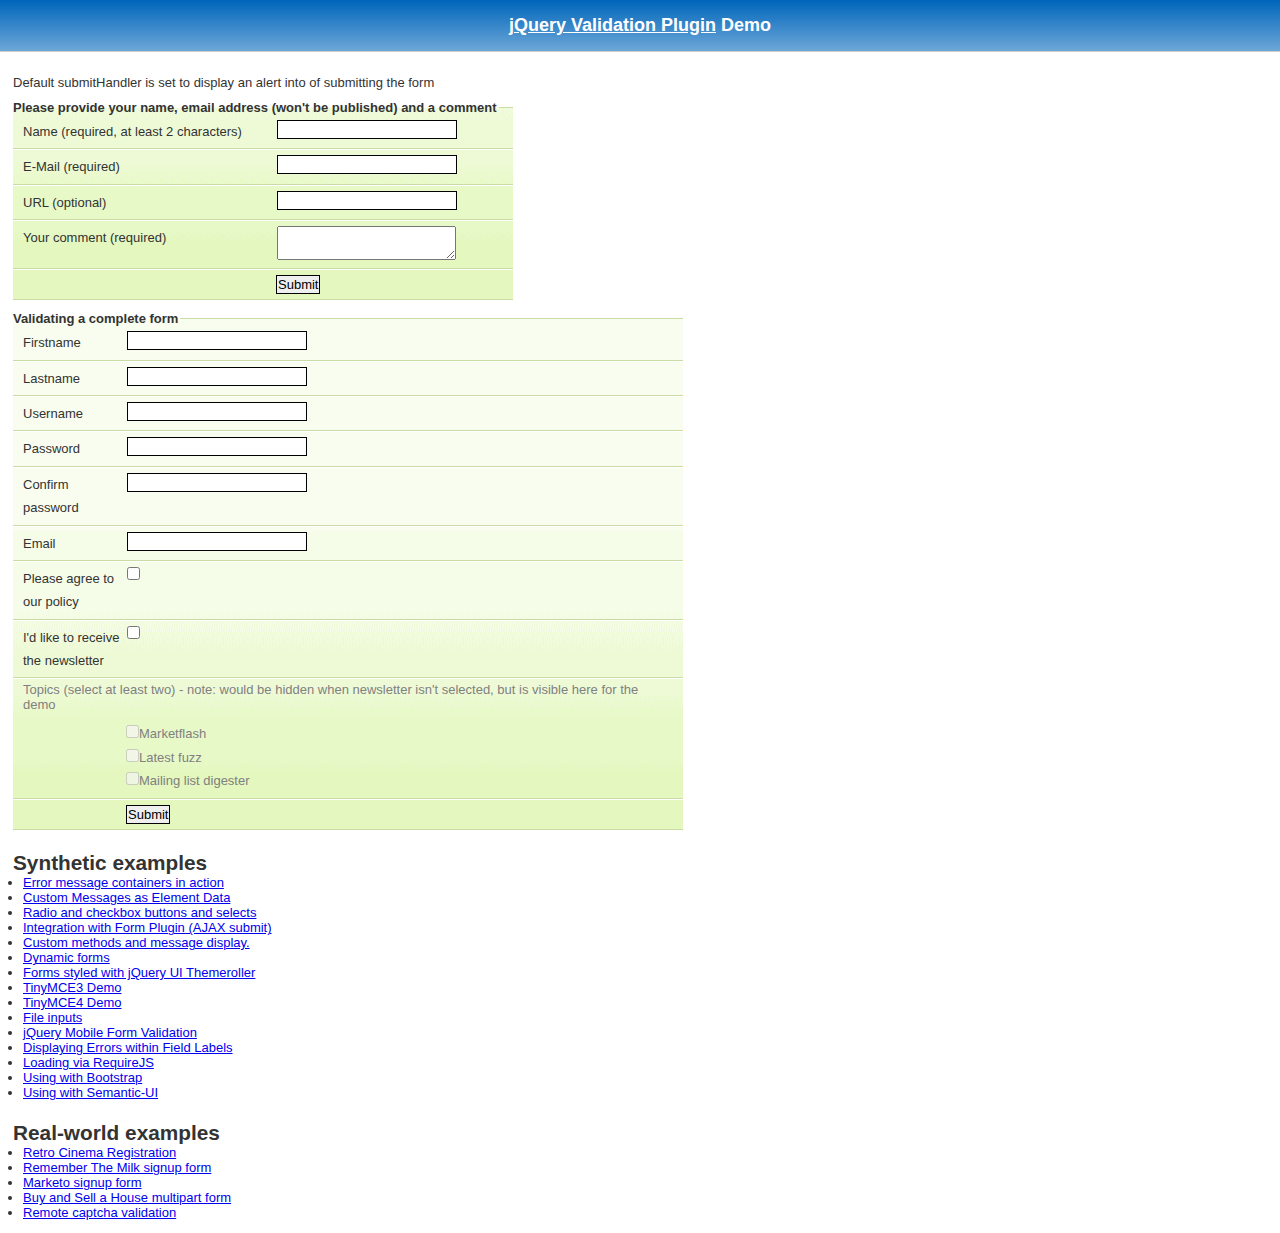
<file: jquery-validation-1.19.0/demo/index.html>
<!DOCTYPE html>
<html lang="en">
<head>
	<meta charset="utf-8">
	<title>jQuery validation plug-in - main demo</title>
	<link rel="stylesheet" href="css/screen.css">
	<script src="../lib/jquery.js"></script>
	<script src="../dist/jquery.validate.js"></script>
	<script>
	$.validator.setDefaults({
		submitHandler: function() {
			alert("submitted!");
		}
	});

	$().ready(function() {
		// validate the comment form when it is submitted
		$("#commentForm").validate();

		// validate signup form on keyup and submit
		$("#signupForm").validate({
			rules: {
				firstname: "required",
				lastname: "required",
				username: {
					required: true,
					minlength: 2
				},
				password: {
					required: true,
					minlength: 5
				},
				confirm_password: {
					required: true,
					minlength: 5,
					equalTo: "#password"
				},
				email: {
					required: true,
					email: true
				},
				topic: {
					required: "#newsletter:checked",
					minlength: 2
				},
				agree: "required"
			},
			messages: {
				firstname: "Please enter your firstname",
				lastname: "Please enter your lastname",
				username: {
					required: "Please enter a username",
					minlength: "Your username must consist of at least 2 characters"
				},
				password: {
					required: "Please provide a password",
					minlength: "Your password must be at least 5 characters long"
				},
				confirm_password: {
					required: "Please provide a password",
					minlength: "Your password must be at least 5 characters long",
					equalTo: "Please enter the same password as above"
				},
				email: "Please enter a valid email address",
				agree: "Please accept our policy",
				topic: "Please select at least 2 topics"
			}
		});

		// propose username by combining first- and lastname
		$("#username").focus(function() {
			var firstname = $("#firstname").val();
			var lastname = $("#lastname").val();
			if (firstname && lastname && !this.value) {
				this.value = firstname + "." + lastname;
			}
		});

		//code to hide topic selection, disable for demo
		var newsletter = $("#newsletter");
		// newsletter topics are optional, hide at first
		var inital = newsletter.is(":checked");
		var topics = $("#newsletter_topics")[inital ? "removeClass" : "addClass"]("gray");
		var topicInputs = topics.find("input").attr("disabled", !inital);
		// show when newsletter is checked
		newsletter.click(function() {
			topics[this.checked ? "removeClass" : "addClass"]("gray");
			topicInputs.attr("disabled", !this.checked);
		});
	});
	</script>
	<style>
	#commentForm {
		width: 500px;
	}
	#commentForm label {
		width: 250px;
	}
	#commentForm label.error, #commentForm input.submit {
		margin-left: 253px;
	}
	#signupForm {
		width: 670px;
	}
	#signupForm label.error {
		margin-left: 10px;
		width: auto;
		display: inline;
	}
	#newsletter_topics label.error {
		display: none;
		margin-left: 103px;
	}
	</style>
</head>
<body>
<h1 id="banner"><a href="https://jqueryvalidation.org/">jQuery Validation Plugin</a> Demo</h1>
<div id="main">
	<p>Default submitHandler is set to display an alert into of submitting the form</p>
	<form class="cmxform" id="commentForm" method="get" action="">
		<fieldset>
			<legend>Please provide your name, email address (won't be published) and a comment</legend>
			<p>
				<label for="cname">Name (required, at least 2 characters)</label>
				<input id="cname" name="name" minlength="2" type="text" required>
			</p>
			<p>
				<label for="cemail">E-Mail (required)</label>
				<input id="cemail" type="email" name="email" required>
			</p>
			<p>
				<label for="curl">URL (optional)</label>
				<input id="curl" type="url" name="url">
			</p>
			<p>
				<label for="ccomment">Your comment (required)</label>
				<textarea id="ccomment" name="comment" required></textarea>
			</p>
			<p>
				<input class="submit" type="submit" value="Submit">
			</p>
		</fieldset>
	</form>
	<form class="cmxform" id="signupForm" method="get" action="">
		<fieldset>
			<legend>Validating a complete form</legend>
			<p>
				<label for="firstname">Firstname</label>
				<input id="firstname" name="firstname" type="text">
			</p>
			<p>
				<label for="lastname">Lastname</label>
				<input id="lastname" name="lastname" type="text">
			</p>
			<p>
				<label for="username">Username</label>
				<input id="username" name="username" type="text">
			</p>
			<p>
				<label for="password">Password</label>
				<input id="password" name="password" type="password">
			</p>
			<p>
				<label for="confirm_password">Confirm password</label>
				<input id="confirm_password" name="confirm_password" type="password">
			</p>
			<p>
				<label for="email">Email</label>
				<input id="email" name="email" type="email">
			</p>
			<p>
				<label for="agree">Please agree to our policy</label>
				<input type="checkbox" class="checkbox" id="agree" name="agree">
			</p>
			<p>
				<label for="newsletter">I'd like to receive the newsletter</label>
				<input type="checkbox" class="checkbox" id="newsletter" name="newsletter">
			</p>
			<fieldset id="newsletter_topics">
				<legend>Topics (select at least two) - note: would be hidden when newsletter isn't selected, but is visible here for the demo</legend>
				<label for="topic_marketflash">
					<input type="checkbox" id="topic_marketflash" value="marketflash" name="topic">Marketflash
				</label>
				<label for="topic_fuzz">
					<input type="checkbox" id="topic_fuzz" value="fuzz" name="topic">Latest fuzz
				</label>
				<label for="topic_digester">
					<input type="checkbox" id="topic_digester" value="digester" name="topic">Mailing list digester
				</label>
				<label for="topic" class="error">Please select at least two topics you'd like to receive.</label>
			</fieldset>
			<p>
				<input class="submit" type="submit" value="Submit">
			</p>
		</fieldset>
	</form>
	<h3>Synthetic examples</h3>
	<ul>
		<li><a href="errorcontainer-demo.html">Error message containers in action</a>
		</li>
		<li><a href="custom-messages-data-demo.html">Custom Messages as Element Data</a>
		</li>
		<li><a href="radio-checkbox-select-demo.html">Radio and checkbox buttons and selects</a>
		</li>
		<li><a href="ajaxSubmit-integration-demo.html">Integration with Form Plugin (AJAX submit)</a>
		</li>
		<li><a href="custom-methods-demo.html">Custom methods and message display.</a>
		</li>
		<li><a href="dynamic-totals.html">Dynamic forms</a>
		</li>
		<li><a href="themerollered.html">Forms styled with jQuery UI Themeroller</a>
		</li>
		<li><a href="tinymce/">TinyMCE3 Demo</a>
		</li>
		<li><a href="tinymce4/">TinyMCE4 Demo</a>
		</li>
		<li><a href="file_input.html">File inputs</a>
		</li>
		<li><a href="jquerymobile.html">jQuery Mobile Form Validation</a>
		</li>
		<li><a href="errors-within-labels.html">Displaying Errors within Field Labels</a>
		</li>
		<li><a href="requirejs/index.html">Loading via RequireJS</a>
		</li>
		<li><a href="bootstrap/index.html">Using with Bootstrap</a>
		</li>
		<li><a href="semantic-ui/index.html">Using with Semantic-UI</a>
		</li>
	</ul>
	<h3>Real-world examples</h3>
	<ul>
		<li><a href="cinema/">Retro Cinema Registration</a></li>
		<li><a href="milk/">Remember The Milk signup form</a></li>
		<li><a href="marketo/">Marketo signup form</a></li>
		<li><a href="multipart/">Buy and Sell a House multipart form</a></li>
		<li><a href="captcha/">Remote captcha validation</a></li>
	</ul>
</div>
</body>
</html>
</file>
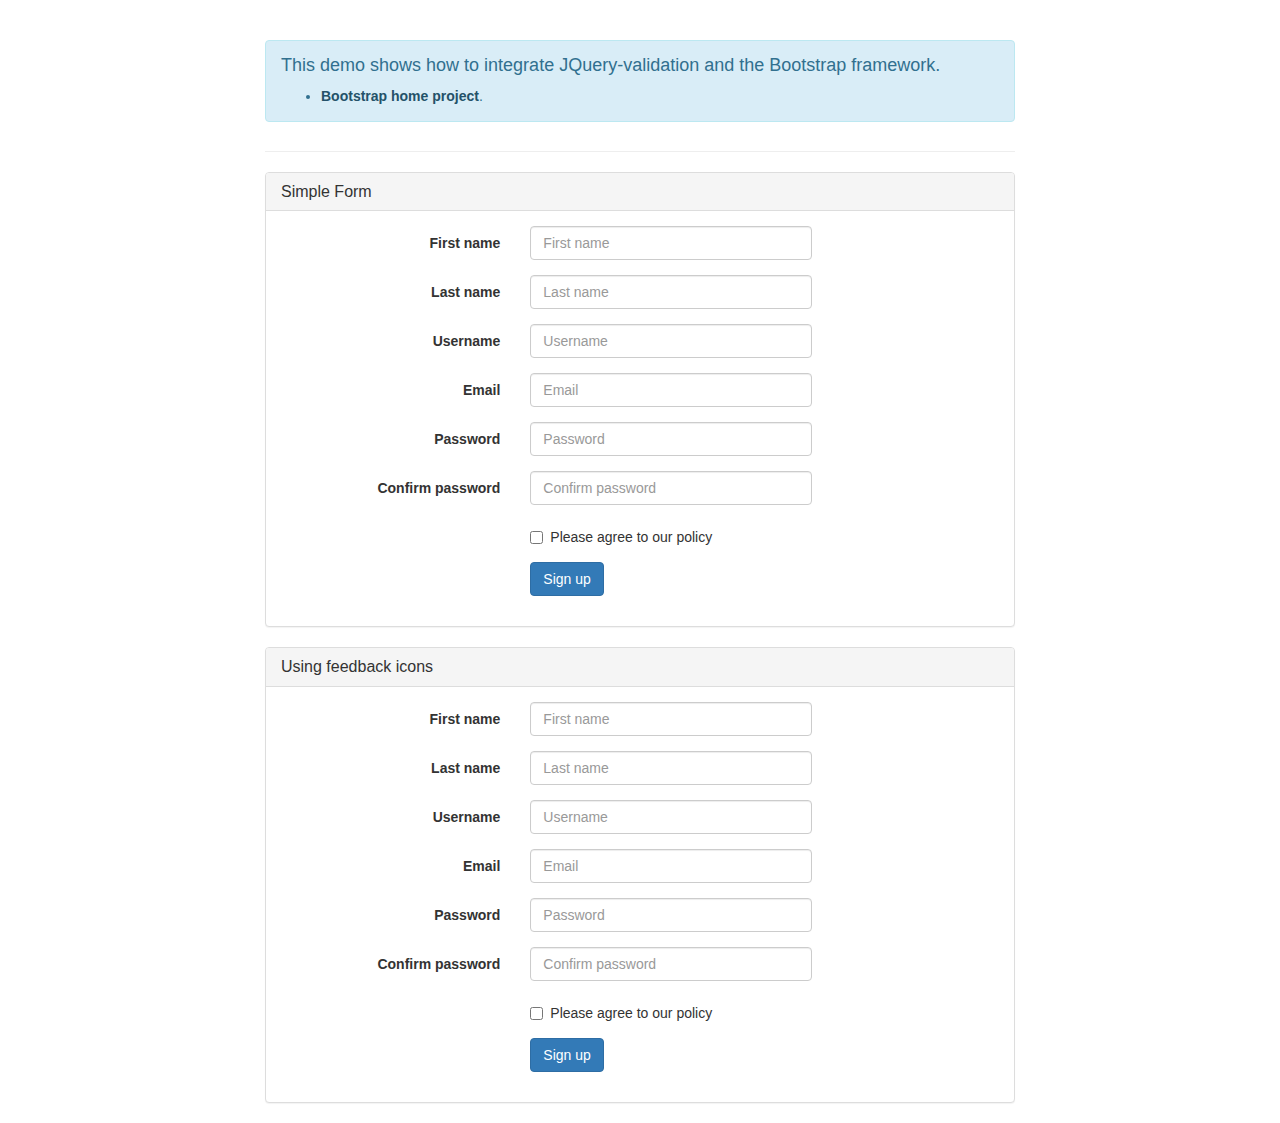
<file: jquery-validation-1.19.0/demo/bootstrap/index.html>
<!DOCTYPE html>
<html>
<head>
	<title>JQuery-validation demo | Bootstrap</title>

	<link rel="stylesheet" href="https://maxcdn.bootstrapcdn.com/bootstrap/3.3.5/css/bootstrap.min.css" />

	<script type="text/javascript" src="../../lib/jquery-1.11.1.js"></script>
	<script type="text/javascript" src="../../dist/jquery.validate.js"></script>
</head>
<body>
	<div class="container">
		<div class="row">
			<div class="col-sm-8 col-sm-offset-2">
				<div class="page-header">
					<div class="alert alert-info" role="alert">
						<h4>This demo shows how to integrate JQuery-validation and the Bootstrap framework.</h4>
						<ul>
							<li><a href="https://getbootstrap.com/" class="alert-link">Bootstrap home project</a>.</li>
						</ul>
					</div>
				</div>

				<div class="panel panel-default">
					<div class="panel-heading">
						<h3 class="panel-title">Simple Form</h3>
					</div>
					<div class="panel-body">
						<form id="signupForm" method="post" class="form-horizontal" action="">
							<div class="form-group">
								<label class="col-sm-4 control-label" for="firstname">First name</label>
								<div class="col-sm-5">
									<input type="text" class="form-control" id="firstname" name="firstname" placeholder="First name" />
								</div>
							</div>

							<div class="form-group">
								<label class="col-sm-4 control-label" for="lastname">Last name</label>
								<div class="col-sm-5">
									<input type="text" class="form-control" id="lastname" name="lastname" placeholder="Last name" />
								</div>
							</div>

							<div class="form-group">
								<label class="col-sm-4 control-label" for="username">Username</label>
								<div class="col-sm-5">
									<input type="text" class="form-control" id="username" name="username" placeholder="Username" />
								</div>
							</div>

							<div class="form-group">
								<label class="col-sm-4 control-label" for="email">Email</label>
								<div class="col-sm-5">
									<input type="text" class="form-control" id="email" name="email" placeholder="Email" />
								</div>
							</div>

							<div class="form-group">
								<label class="col-sm-4 control-label" for="password">Password</label>
								<div class="col-sm-5">
									<input type="password" class="form-control" id="password" name="password" placeholder="Password" />
								</div>
							</div>

							<div class="form-group">
								<label class="col-sm-4 control-label" for="confirm_password">Confirm password</label>
								<div class="col-sm-5">
									<input type="password" class="form-control" id="confirm_password" name="confirm_password" placeholder="Confirm password" />
								</div>
							</div>

							<div class="form-group">
								<div class="col-sm-5 col-sm-offset-4">
									<div class="checkbox">
										<label>
											<input type="checkbox" id="agree" name="agree" value="agree" />Please agree to our policy
										</label>
									</div>
								</div>
							</div>

							<div class="form-group">
								<div class="col-sm-9 col-sm-offset-4">
									<button type="submit" class="btn btn-primary" name="signup" value="Sign up">Sign up</button>
								</div>
							</div>
						</form>
					</div>
				</div>

				<div class="panel panel-default">
					<div class="panel-heading">
						<h3 class="panel-title">Using feedback icons</h3>
					</div>
					<div class="panel-body">
						<form id="signupForm1" method="post" class="form-horizontal" action="">
							<div class="form-group">
								<label class="col-sm-4 control-label" for="firstname1">First name</label>
								<div class="col-sm-5">
									<input type="text" class="form-control" id="firstname1" name="firstname1" placeholder="First name" />
								</div>
							</div>

							<div class="form-group">
								<label class="col-sm-4 control-label" for="lastname1">Last name</label>
								<div class="col-sm-5">
									<input type="text" class="form-control" id="lastname1" name="lastname1" placeholder="Last name" />
								</div>
							</div>

							<div class="form-group">
								<label class="col-sm-4 control-label" for="username1">Username</label>
								<div class="col-sm-5">
									<input type="text" class="form-control" id="username1" name="username1" placeholder="Username" />
								</div>
							</div>

							<div class="form-group">
								<label class="col-sm-4 control-label" for="email1">Email</label>
								<div class="col-sm-5">
									<input type="text" class="form-control" id="email1" name="email1" placeholder="Email" />
								</div>
							</div>

							<div class="form-group">
								<label class="col-sm-4 control-label" for="password1">Password</label>
								<div class="col-sm-5">
									<input type="password" class="form-control" id="password1" name="password1" placeholder="Password" />
								</div>
							</div>

							<div class="form-group">
								<label class="col-sm-4 control-label" for="confirm_password1">Confirm password</label>
								<div class="col-sm-5">
									<input type="password" class="form-control" id="confirm_password1" name="confirm_password1" placeholder="Confirm password" />
								</div>
							</div>

							<div class="form-group">
								<div class="col-sm-5 col-sm-offset-4">
									<div class="checkbox">
										<label>
											<input type="checkbox" id="agree1" name="agree1" value="agree" />Please agree to our policy
										</label>
									</div>
								</div>
							</div>

							<div class="form-group">
								<div class="col-sm-9 col-sm-offset-4">
									<button type="submit" class="btn btn-primary" name="signup1" value="Sign up">Sign up</button>
								</div>
							</div>
						</form>
					</div>
				</div>
			</div>
		</div>
	</div>
	<script type="text/javascript">
		$.validator.setDefaults( {
			submitHandler: function () {
				alert( "submitted!" );
			}
		} );

		$( document ).ready( function () {
			$( "#signupForm" ).validate( {
				rules: {
					firstname: "required",
					lastname: "required",
					username: {
						required: true,
						minlength: 2
					},
					password: {
						required: true,
						minlength: 5
					},
					confirm_password: {
						required: true,
						minlength: 5,
						equalTo: "#password"
					},
					email: {
						required: true,
						email: true
					},
					agree: "required"
				},
				messages: {
					firstname: "Please enter your firstname",
					lastname: "Please enter your lastname",
					username: {
						required: "Please enter a username",
						minlength: "Your username must consist of at least 2 characters"
					},
					password: {
						required: "Please provide a password",
						minlength: "Your password must be at least 5 characters long"
					},
					confirm_password: {
						required: "Please provide a password",
						minlength: "Your password must be at least 5 characters long",
						equalTo: "Please enter the same password as above"
					},
					email: "Please enter a valid email address",
					agree: "Please accept our policy"
				},
				errorElement: "em",
				errorPlacement: function ( error, element ) {
					// Add the `help-block` class to the error element
					error.addClass( "help-block" );

					if ( element.prop( "type" ) === "checkbox" ) {
						error.insertAfter( element.parent( "label" ) );
					} else {
						error.insertAfter( element );
					}
				},
				highlight: function ( element, errorClass, validClass ) {
					$( element ).parents( ".col-sm-5" ).addClass( "has-error" ).removeClass( "has-success" );
				},
				unhighlight: function (element, errorClass, validClass) {
					$( element ).parents( ".col-sm-5" ).addClass( "has-success" ).removeClass( "has-error" );
				}
			} );

			$( "#signupForm1" ).validate( {
				rules: {
					firstname1: "required",
					lastname1: "required",
					username1: {
						required: true,
						minlength: 2
					},
					password1: {
						required: true,
						minlength: 5
					},
					confirm_password1: {
						required: true,
						minlength: 5,
						equalTo: "#password1"
					},
					email1: {
						required: true,
						email: true
					},
					agree1: "required"
				},
				messages: {
					firstname1: "Please enter your firstname",
					lastname1: "Please enter your lastname",
					username1: {
						required: "Please enter a username",
						minlength: "Your username must consist of at least 2 characters"
					},
					password1: {
						required: "Please provide a password",
						minlength: "Your password must be at least 5 characters long"
					},
					confirm_password1: {
						required: "Please provide a password",
						minlength: "Your password must be at least 5 characters long",
						equalTo: "Please enter the same password as above"
					},
					email1: "Please enter a valid email address",
					agree1: "Please accept our policy"
				},
				errorElement: "em",
				errorPlacement: function ( error, element ) {
					// Add the `help-block` class to the error element
					error.addClass( "help-block" );

					// Add `has-feedback` class to the parent div.form-group
					// in order to add icons to inputs
					element.parents( ".col-sm-5" ).addClass( "has-feedback" );

					if ( element.prop( "type" ) === "checkbox" ) {
						error.insertAfter( element.parent( "label" ) );
					} else {
						error.insertAfter( element );
					}

					// Add the span element, if doesn't exists, and apply the icon classes to it.
					if ( !element.next( "span" )[ 0 ] ) {
						$( "<span class='glyphicon glyphicon-remove form-control-feedback'></span>" ).insertAfter( element );
					}
				},
				success: function ( label, element ) {
					// Add the span element, if doesn't exists, and apply the icon classes to it.
					if ( !$( element ).next( "span" )[ 0 ] ) {
						$( "<span class='glyphicon glyphicon-ok form-control-feedback'></span>" ).insertAfter( $( element ) );
					}
				},
				highlight: function ( element, errorClass, validClass ) {
					$( element ).parents( ".col-sm-5" ).addClass( "has-error" ).removeClass( "has-success" );
					$( element ).next( "span" ).addClass( "glyphicon-remove" ).removeClass( "glyphicon-ok" );
				},
				unhighlight: function ( element, errorClass, validClass ) {
					$( element ).parents( ".col-sm-5" ).addClass( "has-success" ).removeClass( "has-error" );
					$( element ).next( "span" ).addClass( "glyphicon-ok" ).removeClass( "glyphicon-remove" );
				}
			} );
		} );
	</script>
</body>
</html>
</file>
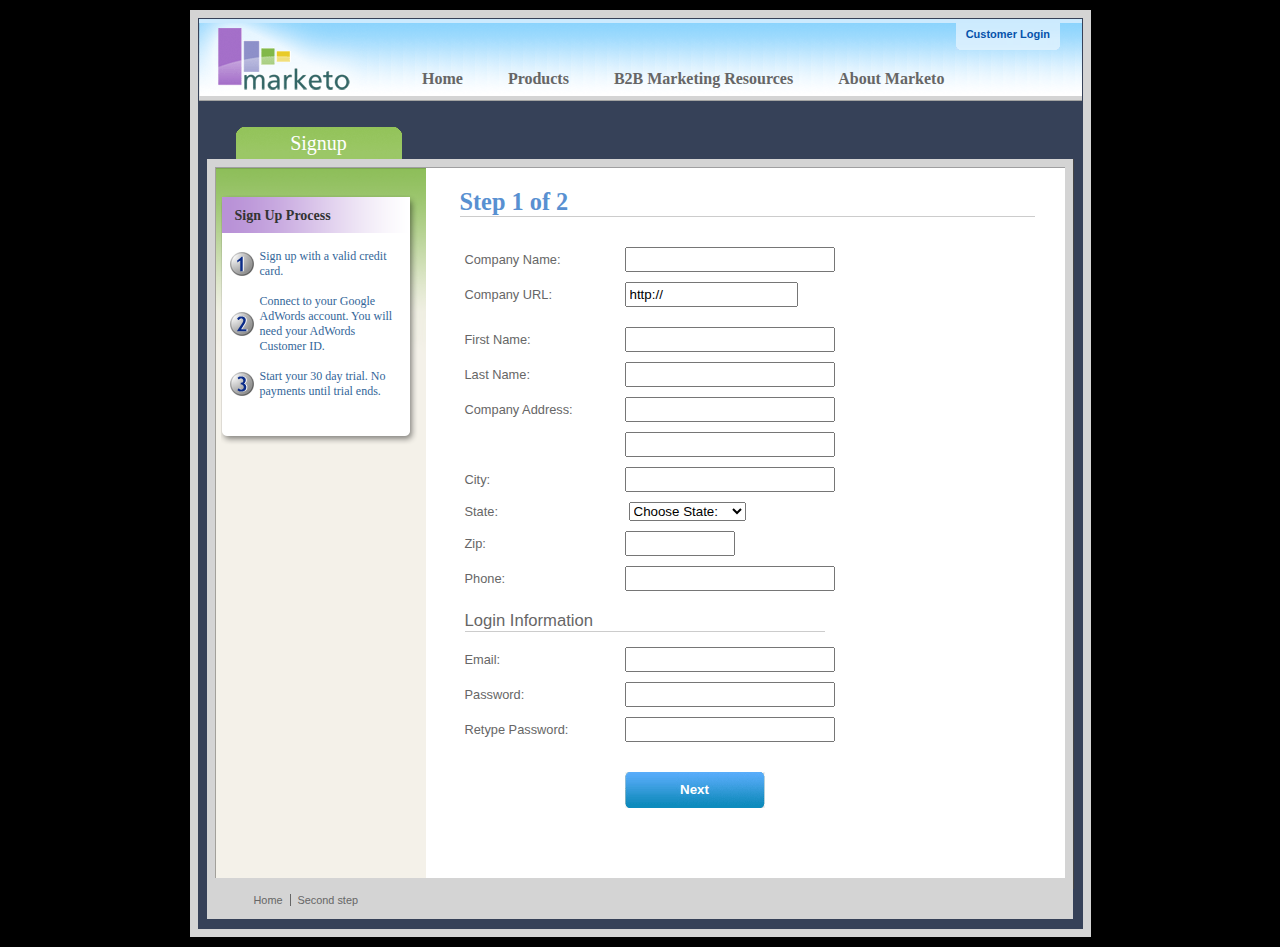
<file: jquery-validation-1.19.0/demo/marketo/index.html>
<!DOCTYPE html>
<html lang="en">
<head>
	<meta charset="utf-8">
	<title>Subscription Signup | Marketo</title>
	<script src="../../lib/jquery.js"></script>
	<script src="../../lib/jquery.mockjax.js"></script>
	<script src="../../dist/jquery.validate.js"></script>
	<script src="jquery.maskedinput.js"></script>
	<script src="mktSignup.js"></script>
	<link rel="stylesheet" href="stylesheet.css">
</head>
<body>
<!-- start page wrapper -->
<div id="letterbox">
	<!-- start header container -->
	<div id="header-background">
		<div class="nav-global-container">
			<div class="login">
				<a href="#">
					<span></span>Customer Login</a>
			</div>
			<div class="logo">
				<a href="#">
					<img src="images/logo_marketo.gif" width="168" height="73" alt="Marketo">
				</a>
			</div>
			<div class="nav-global">
				<ul>
					<li>
						<a href="#" class="nav-g01">
							<span></span>Home</a>
					</li>
					<li>
						<a href="#" class="nav-g02">
							<span></span>Products</a>
					</li>
					<li>
						<a href="#" class="nav-g04">
							<span></span>B2B Marketing Resources</a>
					</li>
					<li>
						<a href="#" class="nav-g05">
							<span></span>About Marketo</a>
					</li>
				</ul>
			</div>
		</div>
	</div>
	<!-- end header container -->
	<div class="line-grey-tier"></div>
	<!-- start page container 2 div-->
	<div id="page-container" class="resize">
		<div id="page-content-inner" class="resize">
			<!-- start col-main -->
			<div id="col-main" class="resize" style="">
				<!-- start main content -->
				<div class="main-content resize">
					<div class="action-container" style="display:none;"></div>
					<h1>Step 1 of 2</h1>
					<p>
					</p>
					<br clear="all">
					<div>
						<form id="profileForm" type="actionForm" action="step2.htm" method="get">
							<div class="error" style="display:none;">
								<img src="images/warning.gif" alt="Warning!" width="24" height="24" style="float:left; margin: -5px 10px 0px 0px;">
								<span></span>.
								<br clear="all">
							</div>
							<table cellpadding="0" cellspacing="0" border="0">
								<tr>
									<td class="label">
										<label for="co_name">Company Name:</label>
									</td>
									<td class="field">
										<input id="co_name" class="required" maxlength="40" name="co_name" size="20" type="text" tabindex="1" value="">
									</td>
								</tr>
								<tr>
									<td class="label">
										<label for="co_url">Company URL:</label>
									</td>
									<td class="field">
										<input id="co_url" class="required defaultInvalid url" maxlength="40" name="co_url" style="width:163px" type="text" tabindex="2" value="http://">
									</td>
								</tr>
								<tr>
									<td>
									<td>
								</tr>
								<tr>
									<td class="label">
										<label for="first_name">First Name:</label>
									</td>
									<td class="field">
										<input id="first_name" class="required" maxlength="40" name="first_name" size="20" type="text" tabindex="3" value="">
									</td>
								</tr>
								<tr>
									<td class="label">
										<label for="last_name">Last Name:</label>
									</td>
									<td class="field">
										<input id="last_name" class="required" maxlength="40" name="last_name" size="20" type="text" tabindex="4" value="">
									</td>
								</tr>
								<tr>
									<td class="label">
										<label for="address1">Company Address:</label>
									</td>
									<td class="field">
										<input maxlength="40" class="required" name="address1" size="20" type="text" tabindex="5" value="">
									</td>
								</tr>
								<tr>
									<td class="label"></td>
									<td class="field">
										<input maxlength="40" name="address2" size="20" type="text" tabindex="6" value="">
									</td>
								</tr>
								<tr>
									<td class="label">
										<label for="city">City:</label>
									</td>
									<td class="field">
										<input maxlength="40" class="required" name="city" size="20" type="text" tabindex="7" value="">
									</td>
								</tr>
								<tr>
									<td class="label">
										<label for="state">State:</label>
									</td>
									<td class="field">
										<select id="state" class="required" name="state" style="margin-left: 4px;" tabindex="8">
											<option value="">Choose State:</option>
											<option value="AL">Alabama</option>
											<option value="AK">Alaska</option>
											<option value="AZ">Arizona</option>
											<option value="AR">Arkansas</option>
											<option value="CA">California</option>
											<option value="CO">Colorado</option>
											<option value="CT">Connecticut</option>
											<option value="DE">Delaware</option>
											<option value="FL">Florida</option>
											<option value="GA">Georgia</option>
											<option value="HI">Hawaii</option>
											<option value="ID">Idaho</option>
											<option value="IL">Illinois</option>
											<option value="IN">Indiana</option>
											<option value="IA">Iowa</option>
											<option value="KS">Kansas</option>
											<option value="KY">Kentucky</option>
											<option value="LA">Louisiana</option>
											<option value="ME">Maine</option>
											<option value="MD">Maryland</option>
											<option value="MA">Massachusetts</option>
											<option value="MI">Michigan</option>
											<option value="MN">Minnesota</option>
											<option value="MS">Mississippi</option>
											<option value="MO">Missouri</option>
											<option value="MT">Montana</option>
											<option value="NE">Nebraska</option>
											<option value="NV">Nevada</option>
											<option value="NH">New Hampshire</option>
											<option value="NJ">New Jersey</option>
											<option value="NM">New Mexico</option>
											<option value="NY">New York</option>
											<option value="NC">North Carolina</option>
											<option value="ND">North Dakota</option>
											<option value="OH">Ohio</option>
											<option value="OK">Oklahoma</option>
											<option value="OR">Oregon</option>
											<option value="PA">Pennsylvania</option>
											<option value="RI">Rhode Island</option>
											<option value="SC">South Carolina</option>
											<option value="SD">South Dakota</option>
											<option value="TN">Tennessee</option>
											<option value="TX">Texas</option>
											<option value="UT">Utah</option>
											<option value="VT">Vermont</option>
											<option value="VA">Virginia</option>
											<option value="WA">Washington</option>
											<option value="WV">West Virginia</option>
											<option value="WI">Wisconsin</option>
											<option value="WY">Wyoming</option>
										</select>
									</td>
								</tr>
								<tr>
									<td class="label">
										<label for="zip">Zip:</label>
									</td>
									<td class="field">
										<input maxlength="10" name="zip" style="width: 100px" type="text" class="required zipcode" tabindex="9" value="">
									</td>
								</tr>
								<tr>
									<td class="label">
										<label for="phone">Phone:</label>
									</td>
									<td class="field">
										<input id="phone" maxlength="14" name="phone" type="text" class="required phone" tabindex="10" value="">
									</td>
								</tr>
								<tr>
									<td colspan="2">
										<h2 style="border-bottom: 1px solid #CCCCCC;">Login Information</h2>
									</td>
								</tr>
								<tr>
									<td class="label">
										<label for="email">Email:</label>
									</td>
									<td class="field">
										<input id="email" class="required email" remote="emails.action" maxlength="40" name="email" size="20" type="text" tabindex="11" value="">
									</td>
								</tr>
								<tr>
									<td class="label">
										<label for="password1">Password:</label>
									</td>
									<td class="field">
										<input id="password1" class="required password" maxlength="40" name="password1" size="20" type="password" tabindex="12" value="">
									</td>
								</tr>
								<tr>
									<td class="label">
										<label for="password2">Retype Password:</label>
									</td>
									<td class="field">
										<input id="password2" class="required" equalTo="#password1" maxlength="40" name="password2" size="20" type="password" tabindex="13" value="">
										<div class="formError"></div>
									</td>
								</tr>
								<tr>
									<td></td>
									<td>
										<div class="buttonSubmit">
											<span></span>
											<input class="formButton" type="submit" value="Next" style="width: 140px" tabindex="14">
										</div>
									</td>
								</tr>
							</table>
							<br>
							<br>
						</form>
						<br clear="all">
					</div>
				</div>
				<!-- end main content -->
				<br>
			</div>
			<!-- end col-main -->
			<!-- start left col -->
			<div id="col-left" class="nav-left-back empty resize" style="position: absolute; min-height: 450px;">
				<div class="col-left-header-tab" style="position: absolute;">Signup</div>
				<div class="nav-left"></div>
				<div class="left-nav-callout png" style="top: 15px; margin-bottom: 100px;">
					<img src="images/left-nav-callout-long.png" class="png" alt="">
					<h6>Sign Up Process</h6>
					<a style="background-image: url(images/step1-24.gif); font-weight: normal; text-decoration: none; cursor: default;">Sign up with a valid credit card.</a>
					<a style="background-image: url(images/step2-24.gif); font-weight: normal; text-decoration: none; cursor: default;">Connect to your Google AdWords account.  You will need your AdWords Customer ID.</a>
					<a style="background-image: url(images/step3-24.gif); font-weight: normal; text-decoration: none; cursor: default;">Start your 30 day trial.  No payments until trial ends.</a>
				</div>
				<div class="footerAddress">
					<b>Marketo Inc.</b>
					<br>1710 S. Amphlett Blvd.
					<br>San Mateo, CA 94402 USA
					<br>
				</div>
				<br clear="all">
			</div>
			<!-- end left col -->
		</div>
	</div>
	<!-- end page container 2 divs-->
	<div id="footer-container" align="center">
		<div class="footer">
			<ul>
				<li><a href="..">Home</a>
				</li>
				<li class="line-off"><a href="step2.htm">Second step</a>
				</li>
			</ul>
		</div>
	</div>
	<!-- end page wrapper -->
</div>
</body>
</html>
</file>
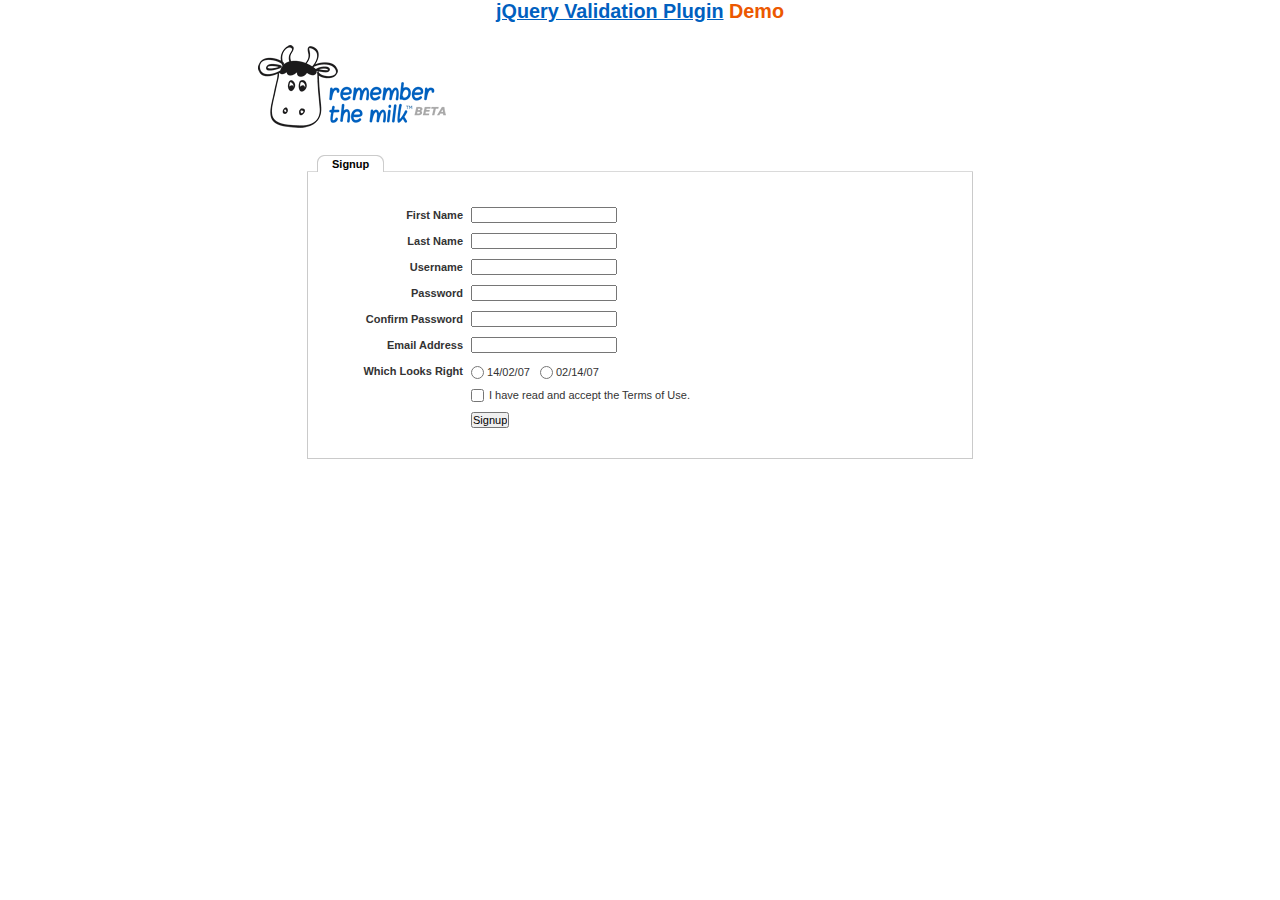
<file: jquery-validation-1.19.0/demo/milk/index.html>
<!DOCTYPE html>
<html lang="en">
<head>
	<meta charset="utf-8">
	<title>Remember The Milk signup form - jQuery Validate plugin demo - with friendly permission from the RTM team</title>
	<link rel="stylesheet" href="milk.css">
	<script src="../../lib/jquery.js"></script>
	<script src="../../lib/jquery.mockjax.js"></script>
	<script src="../../dist/jquery.validate.js"></script>
	<script>
	$(document).ready(function() {
		$.mockjax({
			url: "emails.action",
			response: function(settings) {
				var email = settings.data.email,
					emails = ["glen@marketo.com", "george@bush.gov", "me@god.com", "aboutface@cooper.com", "steam@valve.com", "bill@gates.com"];
				this.responseText = "true";
				if ($.inArray(email, emails) !== -1) {
					this.responseText = "false";
				}
			},
			responseTime: 500
		});

		$.mockjax({
			url: "users.action",
			response: function(settings) {
				var user = settings.data.username,
					users = ["asdf", "Peter", "Peter2", "George"];
				this.responseText = "true";
				if ($.inArray(user, users) !== -1) {
					this.responseText = "false";
				}
			},
			responseTime: 500
		});

		// validate signup form on keyup and submit
		var validator = $("#signupform").validate({
			rules: {
				firstname: "required",
				lastname: "required",
				username: {
					required: true,
					minlength: 2,
					remote: "users.action"
				},
				password: {
					required: true,
					minlength: 5
				},
				password_confirm: {
					required: true,
					minlength: 5,
					equalTo: "#password"
				},
				email: {
					required: true,
					email: true,
					remote: "emails.action"
				},
				dateformat: "required",
				terms: "required"
			},
			messages: {
				firstname: "Enter your firstname",
				lastname: "Enter your lastname",
				username: {
					required: "Enter a username",
					minlength: jQuery.validator.format("Enter at least {0} characters"),
					remote: jQuery.validator.format("{0} is already in use")
				},
				password: {
					required: "Provide a password",
					minlength: jQuery.validator.format("Enter at least {0} characters")
				},
				password_confirm: {
					required: "Repeat your password",
					minlength: jQuery.validator.format("Enter at least {0} characters"),
					equalTo: "Enter the same password as above"
				},
				email: {
					required: "Please enter a valid email address",
					minlength: "Please enter a valid email address",
					remote: jQuery.validator.format("{0} is already in use")
				},
				dateformat: "Choose your preferred dateformat",
				terms: " "
			},
			// the errorPlacement has to take the table layout into account
			errorPlacement: function(error, element) {
				if (element.is(":radio"))
					error.appendTo(element.parent().next().next());
				else if (element.is(":checkbox"))
					error.appendTo(element.next());
				else
					error.appendTo(element.parent().next());
			},
			// specifying a submitHandler prevents the default submit, good for the demo
			submitHandler: function() {
				alert("submitted!");
			},
			// set this class to error-labels to indicate valid fields
			success: function(label) {
				// set &nbsp; as text for IE
				label.html("&nbsp;").addClass("checked");
			},
			highlight: function(element, errorClass) {
				$(element).parent().next().find("." + errorClass).removeClass("checked");
			}
		});

		// propose username by combining first- and lastname
		$("#username").focus(function() {
			var firstname = $("#firstname").val();
			var lastname = $("#lastname").val();
			if (firstname && lastname && !this.value) {
				this.value = (firstname + "." + lastname).toLowerCase();
			}
		});
	});
	</script>
</head>
<body>
<h1 id="banner"><a href="https://jqueryvalidation.org/">jQuery Validation Plugin</a> Demo</h1>
<div id="main">
	<div id="content">
		<div id="header">
			<div id="headerlogo">
				<img src="milk.png" alt="Remember The Milk">
			</div>
		</div>
		<div style="clear: both;">
			<div></div>
		</div>
		<div class="content">
			<div id="signupbox">
				<div id="signuptab">
					<ul>
						<li id="signupcurrent"><a href=" ">Signup</a>
						</li>
					</ul>
				</div>
				<div id="signupwrap">
					<form id="signupform" autocomplete="off" method="get" action="">
						<table>
							<tr>
								<td class="label">
									<label id="lfirstname" for="firstname">First Name</label>
								</td>
								<td class="field">
									<input id="firstname" name="firstname" type="text" value="" maxlength="100">
								</td>
								<td class="status"></td>
							</tr>
							<tr>
								<td class="label">
									<label id="llastname" for="lastname">Last Name</label>
								</td>
								<td class="field">
									<input id="lastname" name="lastname" type="text" value="" maxlength="100">
								</td>
								<td class="status"></td>
							</tr>
							<tr>
								<td class="label">
									<label id="lusername" for="username">Username</label>
								</td>
								<td class="field">
									<input id="username" name="username" type="text" value="" maxlength="50">
								</td>
								<td class="status"></td>
							</tr>
							<tr>
								<td class="label">
									<label id="lpassword" for="password">Password</label>
								</td>
								<td class="field">
									<input id="password" name="password" type="password" maxlength="50" value="">
								</td>
								<td class="status"></td>
							</tr>
							<tr>
								<td class="label">
									<label id="lpassword_confirm" for="password_confirm">Confirm Password</label>
								</td>
								<td class="field">
									<input id="password_confirm" name="password_confirm" type="password" maxlength="50" value="">
								</td>
								<td class="status"></td>
							</tr>
							<tr>
								<td class="label">
									<label id="lemail" for="email">Email Address</label>
								</td>
								<td class="field">
									<input id="email" name="email" type="text" value="" maxlength="150">
								</td>
								<td class="status"></td>
							</tr>
							<tr>
								<td class="label">
									<label>Which Looks Right</label>
								</td>
								<td class="field" colspan="2" style="vertical-align: top; padding-top: 2px;">
									<table>
										<tbody>
											<tr>
												<td style="padding-right: 5px;">
													<input id="dateformat_eu" name="dateformat" type="radio" value="0">
													<label id="ldateformat_eu" for="dateformat_eu">14/02/07</label>
												</td>
												<td style="padding-left: 5px;">
													<input id="dateformat_am" name="dateformat" type="radio" value="1">
													<label id="ldateformat_am" for="dateformat_am">02/14/07</label>
												</td>
												<td>
												</td>
											</tr>
										</tbody>
									</table>
								</td>
							</tr>
							<tr>
								<td class="label">&nbsp;</td>
								<td class="field" colspan="2">
									<div id="termswrap">
										<input id="terms" type="checkbox" name="terms">
										<label id="lterms" for="terms">I have read and accept the Terms of Use.</label>
									</div>
									<!-- /termswrap -->
								</td>
							</tr>
							<tr>
								<td class="label">
									<label id="lsignupsubmit" for="signupsubmit">Signup</label>
								</td>
								<td class="field" colspan="2">
									<input id="signupsubmit" name="signup" type="submit" value="Signup">
								</td>
							</tr>
						</table>
					</form>
				</div>
			</div>
		</div>
	</div>
</div>
</body>
</html>
</file>
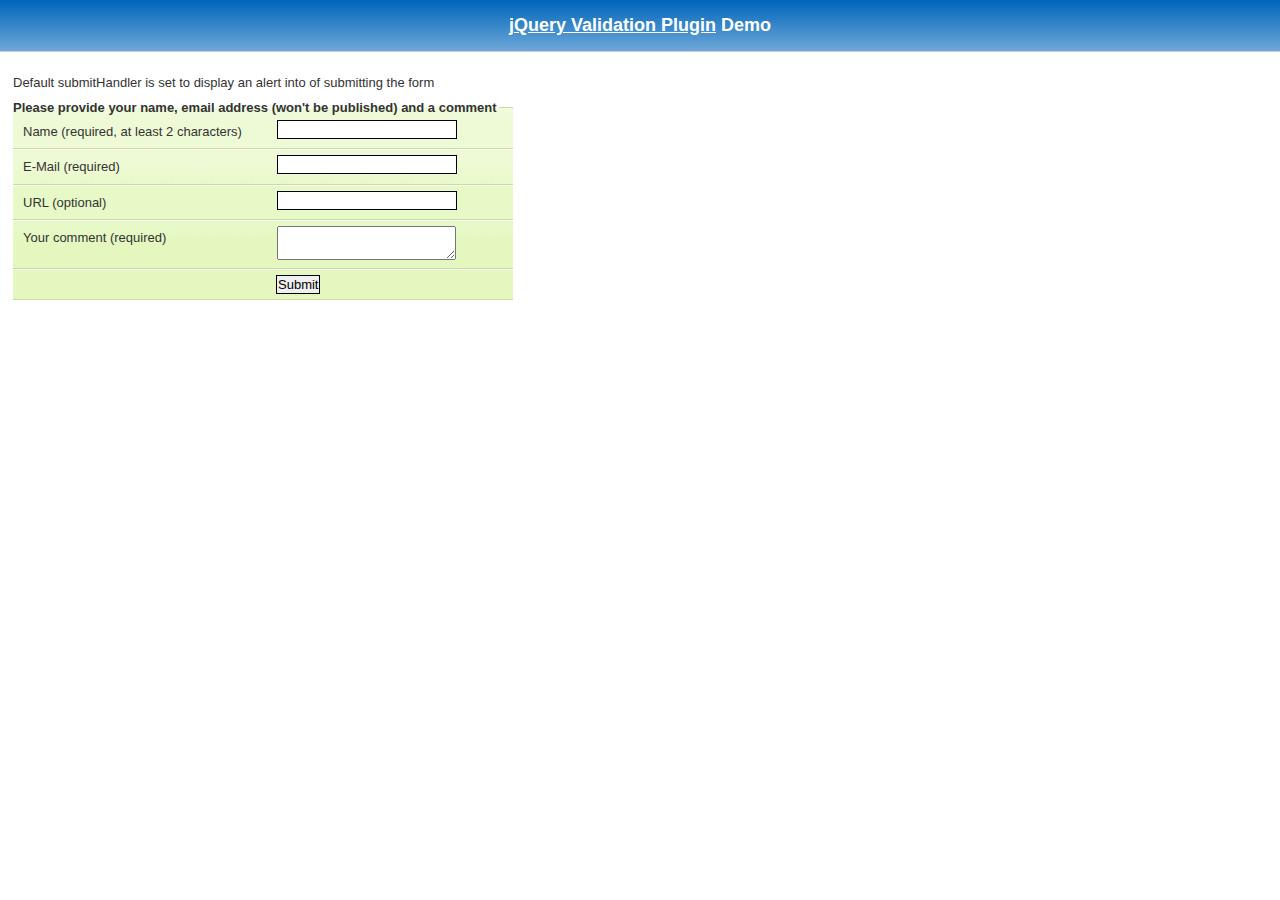
<file: jquery-validation-1.19.0/demo/requirejs/index.html>
<!DOCTYPE html>
<html lang="en">
	<head>
		<meta charset="utf-8">
		<title>jQuery validation plug-in - requirejs demo</title>

		<link rel="stylesheet" href="../css/screen.css">

		<style type="text/css">
			#commentForm { width: 500px; }
			#commentForm label { width: 250px; }
			#commentForm label.error, #commentForm input.submit { margin-left: 253px; }
		</style>
</head>
<body>

	<h1 id="banner"><a href="https://jqueryvalidation.org/">jQuery Validation Plugin</a> Demo</h1>
	<div id="main">

		<p>Default submitHandler is set to display an alert into of submitting the form</p>
		<form class="cmxform" id="commentForm" method="get" action="">
			<fieldset>
				<legend>Please provide your name, email address (won't be published) and a comment</legend>
				<p>
					<label for="cname">Name (required, at least 2 characters)</label>
					<input id="cname" name="name" minlength="2" type="text" required>
				</p>
				<p>
					<label for="cemail">E-Mail (required)</label>
					<input id="cemail" type="email" name="email" required>
				</p>
				<p>
					<label for="curl">URL (optional)</label>
					<input id="curl" type="url" name="url">
				</p>
				<p>
					<label for="ccomment">Your comment (required)</label>
					<textarea id="ccomment" name="comment" required></textarea>
				</p>
				<p>
					<input class="submit" type="submit" value="Submit">
				</p>
			</fieldset>
		</form>

		<script>
		var require = {
			paths: {
				"jquery": "../../lib/jquery-3.1.1"
			}
		};
		</script>
		<script src="../../lib/require.js" data-main="app.js"></script>
	</div>
</body>
</html>
</file>
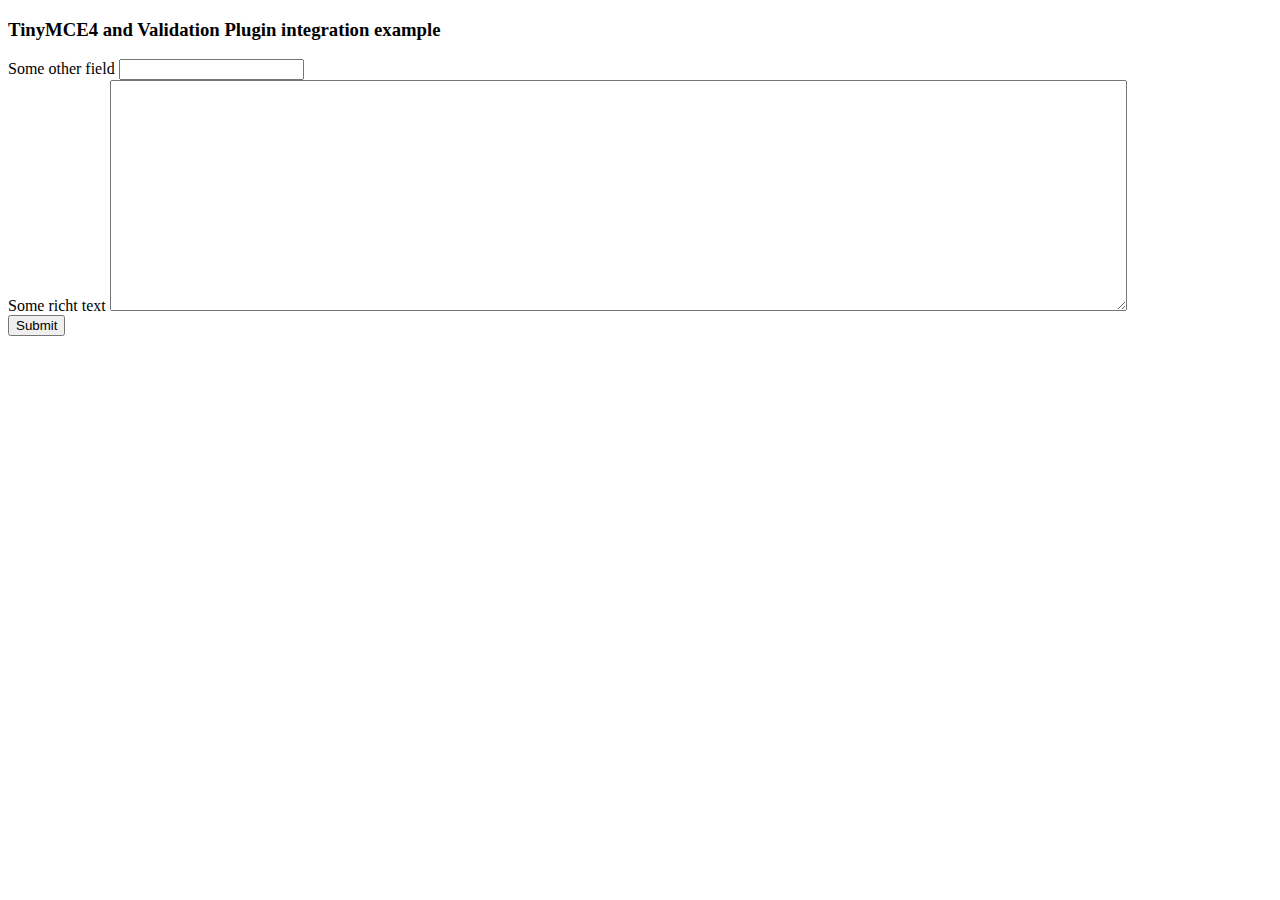
<file: jquery-validation-1.19.0/demo/tinymce4/index.html>
<!doctype html>
<html lang="en">
<head>
	<meta charset="utf-8">
	<title>jQuery Validation plugin: integration with TinyMCE</title>
	<script src="../../lib/jquery.js"></script>
	<script src="../../dist/jquery.validate.js"></script>
	<script src="//tinymce.cachefly.net/4.1/tinymce.min.js"></script>
	<script>
	tinymce.init({
		mode: "textareas",

		setup: function(editor) {
			editor.on('change', function(e) {
				tinymce.triggerSave();
				$("#" + editor.id).valid();
			});
		}

	});
	$(function() {
		var validator = $("#myform").submit(function() {
			// update underlying textarea before submit validation
			tinyMCE.triggerSave();
		}).validate({
			ignore: "",
			rules: {
				title: "required",
				content: "required"
			},
			errorPlacement: function(label, element) {
				// position error label after generated textarea
				if (element.is("textarea")) {
					label.insertAfter(element.next());
				} else {
					label.insertAfter(element)
				}
			}
		});
		validator.focusInvalid = function() {
			// put focus on tinymce on submit validation
			if (this.settings.focusInvalid) {
				try {
					var toFocus = $(this.findLastActive() || this.errorList.length && this.errorList[0].element || []);
					if (toFocus.is("textarea")) {
						tinyMCE.get(toFocus.attr("id")).focus();
					} else {
						toFocus.filter(":visible").focus();
					}
				} catch (e) {
					// ignore IE throwing errors when focusing hidden elements
				}
			}
		}
	})
	</script>
	<!-- /TinyMCE -->
</head>
<body>
<form id="myform" action="">
	<h3>TinyMCE4 and Validation Plugin integration example</h3>
	<label>Some other field</label>
	<input name="title">
	<br>
	<label>Some richt text</label>
	<textarea id="content" name="content" rows="15" cols="80" style="width: 80%"></textarea>
	<br>
	<input type="submit" name="save" value="Submit">
</form>
</body>
</html>
</file>
<file: jquery-validation-1.19.0/demo/marketo/stylesheet.css>
:-moz-any-link :focus {
	outline: none;
}

:focus {
	-moz-outline-style: none;
	outline: none;
}

body {
	font-size: 80%;
	margin: 0;
	padding: 0;
	font-family: tahoma, geneva, sans-serif;
	background-color: #000000;
}

a {
	color: #0653AB;
	outline: 0px;
	text-decoration: none;
}

a:hover {
	outline: 0px;
	text-decoration: underline;
}

img {
	border: 0px;
}

/* s1.0 - Page Containers */
#letterbox {
	margin: 10px auto;
	width: 883px;
	background-color: #364158;
	border: 8px solid #D4D4D4;
	padding: 1px 1px 10px 1px;
}

#header-background {
	background: url(images/back_nav_blue.gif) repeat-x;
	margin: 0px auto;
	padding: 0px;
	height: 73px;
	width: 883px;
	border-top: 4px solid #CCEAFE;
	border-bottom: 4px solid #D4D4D4;
}

#page-container {
	width: 866px;
	margin: 0px auto;
	margin-top: 33px; /* pad from top menu to actions buts*/
	margin-bottom: -11px;
	padding-top: 8px;
	padding-bottom: 8px;
	background-color: #D4D4D4; /* light grey*/
	border-right: 1px solid #464646;
}

#page-content-inner {
	width: 849px;
	margin: 0px auto;
	border-top: 1px solid #9F9FA0;
	border-left: 1px solid #A2A09A;
	background-color: #F4F1E9;
	position: relative;
}

#page-content-inner #col-left {
	width: 210px;
	float: left;
	background-color: #F4F1E9;
}

#page-content-inner #col-main {
	width: 639px;
	background-color: #ffffff;
	position: absolute;
	right: 0px;
	top: 0px;
}

#footer-container {
	width: 866px;
	position: relative;
	left: 8px;
	padding: 2px 0px 10px 0px;
	background-color: #D4D4D4; /* light grey*/
}

/* s2.0 - Global navigation bar */
.nav-global-container {
	width: 880px;
	margin: 0px auto;
	position: relative;
}

* html .nav-global-container { /* ie6 fix*/
	margin-bottom: -6px;
}

.login {
	position: absolute;
	right: 20px;
	text-align: center;
}

.login a,.login a span {
	display: block;
	height: 18px;
	font-size: 11px;
	background: url(images/login-sprite.gif) right -5px no-repeat;
	text-decoration: none;
	font-weight: bold;
	padding: 5px 10px 5px 10px;
	position: relative;
}

.login a:hover {
	color: #000000;
	text-decoration: underline;
}

div.login a span {
	background-position: left -105px;
	width: 4px;
	position: absolute;
	top: 0px;
	left: 0px;
	padding: 5px 0px 5px 0px;;
}

div.login a:hover span {

}

.logo {
	float: left;
	margin: 0px 0px -5px 0px; /* neg marging for ie6 */
}

.logo img {
	border: 0px;
	margin-left: -1px;
}

.nav-global {
	float: left;
	width: 645px;
	margin: 40px 0px 0px 40px;
	background-color: transparent;
}

.nav-global ul {
	margin: 0px;
	padding: 0px;
	list-style: none;
}

.nav-global li {
	float: left;
	white-space: nowrap;
}

div.nav-global li a,div.nav-global li a span {
	background-image: url(images/tab-sprite.gif);
	background-position: right 100px;
	background-repeat: no-repeat;
	height: 32px;
	color: #666666;
	text-decoration: none;
	font: bold 16px 'trebuchet ms';
	margin-right: 15px;
	display: block;
	position: relative;
	padding: 7px 15px 0px 15px;
}

div.nav-global li a:hover {
	background-position: right 0px;
	color: #333333;
}

div.nav-global li a:hover span {
	background-position: left -100px;
	display: block !important;
}

div.nav-global li a span {
	background-position: left 150px;
	width: 4px;
	position: absolute;
	left: 0px;
	top: 0px;
	padding: 7px 0px 0px 0px;
}

body.safari div.nav-global li a span {
	display: none;
}

div.nav-global li a.on,div.nav-global li a.on:hover {
	background-position: right -55px;
	color: #FFFFFF;
}

div.nav-global li a.on span,div.nav-global li a.on:hover span {
	background-position: left -155px;
	display: block !important;
}

div.action-container {
	position: relative;
	top: -45px;
	cursor: pointer;
}

div.action-icon-container {
	position: absolute;
	top: -17px;
	left: -17px;
	z-index: 10;
	width: 100px;
	height: 100px;
	overflow: hidden;
}

div.action-icon {
	border: 0px;
	position: absolute;
	top: -0px;
	left: 0px;
}

div.action-button-container {
	height: 106px;
	width: 180px;
	overflow: hidden;
	position: absolute;
	top: 0px;
	left: 0px;
	z-index: 5;
}

img.action-icon {
	border: 0px;
	position: absolute;
	top: 0px;
	left: 0px;
	z-index: 0
}

div.action-text {
	z-index: 20;
	color: #FFFFFF;
	position: absolute;
	left: 40px;
	top: 12px;
	font: 14px tahoma, geneva;
	padding-top: 30px;
}

div.bigbuttons {
	top: -20px;
}

div.action-header {
	z-index: 21;
	position: absolute;
	left: 40px;
	top: 10px;
}

div.action-header b {
	font: bold 17px tahoma, geneva;
	display: block;
	margin-bottom: 10px;
	color: #0b2c89;
	position: absolute;
	top: 0px;
	left: 0px;
	width: 130px;
}

div.action-header b.shadow {
	top: 1px;
	left: 1px;
	color: #d5d5d5;
}

img.action-button {
	position: relative;
}

div.hover img.action-button {
	top: -131px;
}

div.on img.action-button {
	top: -261px;
}

/* s3.0 - top of content Action Buttons */
.action-buttons {
	width: 100%; /* ie6 requires */
}

.action-buttons ul {
	position: relative;
	padding: 0px;
}

.action-buttons li {
	position: relative; /* ie6 fix */
	float: left;
	list-style: none;
	text-align: center;
	line-height: 16px;
	margin: -61px 0px 0px 0px;
}

.action-home li {
	margin: -49px 0px 0px 0px;
}

.action-buttons  a {
	display: block;
	height: 110px;
	width: 175px;
	padding: 14px 0px 0px 25px;
	text-decoration: none;
	font-size: 12px;
	font-weight: bold;
	color: #ffffff;
}

.action-buttons li span {
	color: #053880;
	line-height: 47px;
	font-size: 17px;
}

div.action-bottom {
	margin: 15px 0px 10px 0px;
	float: left;
}

div.action-bottom a {
	height: 61px;
	width: 178px;
	border: 0px;
	background: url(images/action-bottom.gif) no-repeat 0px 0px;
	color: #0b2c89;
	float: left;
	position: relative;
	font: bold 17px tahoma, geneva;
	text-decoration: none;
	margin-right: 10px;
}

div.action-bottom a span {
	position: absolute;
	top: 15px;
	left: 40px;
}

div.action-bottom a span.shadow {
	top: 16px;
	left: 41px;
	color: #d4d4d4;
}

.line-grey {
	background: url(images/line-grey.gif) 0 0 repeat-x;
	height: 2px;
	margin: 8px 25px 20px 0;
}

/* s4.0 - Home Hero Area */
.hero-background {
	position: relative;
	width: 880px;
	background: url(images/back_home-hero.jpg) 10px 0px no-repeat;
	height: 211px;
	margin: -20px 0px 45px 0px;
}

.hero-text {
	float: right;
	width: 626px;
	margin-top: 26px;
}

.hero-text a { /* Sign Up Now Button */
	padding: 5px 32px 0px 0px;
	float: right;
}

.hero-text h1 {
	font-size: 2.3em;
	line-height: 1.2em;
	color: #333333;
	font-family: Trebuchet MS;
	margin: 12px 0px 10px 10px;
}

.hero-text h2 {
	margin: 0px;
	font-weight: normal;
	font-size: 1.35em;
	margin: 5px 0px 13px 10px
}

/* s4.1 - Home Left Header tab */
.col-left-header-tab {
	position: relative; /* ie6 fix */
	background: url(images/tab_green.gif) 0 0 no-repeat;
	height: 30px;
	width: 166px;
	text-align: center;
	color: #ffffff;
	font: 20px 'trebuchet ms';
	padding-top: 2px;
	margin-top: -41px;
	margin-left: 20px;
	line-height: 29px;
	margin-bottom: 8px;
	display: block;
}

.col-left-header-tab a {
	color: #FFFFFF;
}

.callout-green {
	background: url(images/back_green-fade.gif) 0 0 repeat-x;
	font-size: 1.2em;
	padding: 10px 15px 20px 13px;
	color: #303B52;
	line-height: 1.4em;
}

/* s4.2 - Home Left Quote */
.callout-tan {
	color: #666666;
}

.callout-tan h1 {
	background: #F4F1E9 url(images/back_tan-fade.gif) 0 0 repeat-y;
	font-size: 1.1em;
	text-align: center;
	margin: 0px;
	padding: 11px 5px 11px 2px;
	color: #333333;
}

.callout-tan p {
	margin: 0px;
	margin-top: 5px;
	line-height: 1.4em;
	padding: 5px 10px 7px 13px;
}

.callout-tan p img {
	float: left;
	margin: 5px 10px 5px 0px;
}

.callout-tan div {
	text-align: left;
	padding: 5px 10px 7px 0px;
	font-weight: bold;
}

/* s4.3 - purple home boxes */
.box-purple {
	background: #C6C8E3 url(images/back_home-icons.png) 0px 0px repeat-x;
	border-left: 1px solid #ffffff;
	color: #333333;
	width: 581px;
	padding: 10px 15px 20px 15px;
}

div.box-purple a {

}

.box-purple h1 {
	font-size: 1.5em;
	margin: 10px 0px -15px 0px;
}

.box-purple li {
	margin: 0px 0px 0px -23px;
	line-height: 1.6em;
	font-size: 1em;
}

.box-purple  div {
	padding: 0px 0px 0px 110px;
}

.icon-text01 {
	background-image: url(images/icon_search-engine-market.png);
	background-repeat: no-repeat;
}

* html .icon-text01 {
	width: 460px; /* must have a width or heigh tag for ie6*/
	background-image: none;
	filter: progid : DXImageTransform . Microsoft .
		AlphaImageLoader(src = "images/icon_search-engine-market.png",
		sizingMethod = "crop");
}

.icon-text02 {
	background: url(images/icon_landing-pages.png) 0 0 no-repeat;
}

* html .icon-text02 {
	width: 460px; /* must have a width or heigh tag for ie6*/
	background-image: none;
	filter: progid : DXImageTransform . Microsoft .
		AlphaImageLoader(src = "images/icon_landing-pages.png", sizingMethod =
		"crop");
}

.icon-text03 {
	background: url(images/icon_salesforce.png) 0 0 no-repeat;
}

* html .icon-text03 {
	width: 460px; /* must have a width or heigh tag for ie6*/
	background-image: none;
	filter: progid : DXImageTransform . Microsoft .
		AlphaImageLoader(src = "images/icon_salesforce.png", sizingMethod =
		"crop");
}

/* s4.4 - news home boxes */
.callout-news {
	color: #555555;
	float: left;
	width: 49%;
	margin: 10px 1px 0px 0px;
	padding-bottom: 20px;
	text-align: left;
}

.line-news-r {
	border-right: 1px solid #D4D4D4;
}

.callout-news h1 {
	background-color: #EEEEEE;
	font-size: 1.2em;
	margin: 0px;
	padding: 11px 5px 11px 15px;
	color: #333333;
}

.callout-news p {
	margin: 10px 0px 0px 10px;
	padding: 0px 10px 7px 20px;
	background: url(images/news.gif) no-repeat left 1px;
}

.callout-news p a {

}

.callout-news ul {
	list-style-type: none;
	padding: 0;
	margin: 10px 0 0 10px;
}

.callout-news li {
	background: url(images/icon_news.gif) no-repeat left 2px;
	padding: 0px 5px 5px 20px;
}

.callout-news li a {
	display: block;
	margin-bottom: 5px;
}

.callout-news div {
	text-align: right;
}

#scrollup {
	position: relative;
	overflow: hidden;
	height: 440px;
	width: 200px
}

.headline {
	position: absolute;
	top: 600px;
	left: 5px;
	height: 585px;
	width: 190px;
	font: normal 12px tahoma, geneva !important;
}

div.more {
	margin: 5px 0px 0px 0px;
	padding: 0px 10px 0px 0px;
	letter-spacing: inherit;
}

div.more a {
	background: transparent url(images/arrow_r-blue.gif) no-repeat right 2px
		;
	font-weight: bold;
	padding: 0px 20px 0px 0px;
	font-weight: bold;
	text-decoration: none;
}

div.more a:hover {
	text-decoration: underline;
}

/* sX.0 - Left Nav */
.nav-left-back {
	background: url(images/back_nav_side.gif) 0 0 repeat-x;
}

div.empty {
	background: #F1F0E5 url(images/back_green-fade.gif) 0 0 repeat-x;
}

div.empty div.callout-green {

}

.nav-left {
	padding-top: 12px;
	/*background: url(images/logo_marketo_square.gif) 0 0 no-repeat;*/
	width: 210px;
}

.nav-left ul {
	margin: 0px;
	padding: 0px;
	list-style: none;
}

.nav-left li a {
	display: block;
	height: 24px;
	text-decoration: none;
	font-size: 12px;
	font-weight: bold;
	color: #ffffff;
	border-top: 1px solid #B3D38D;
	border-bottom: 1px solid #7CA84E;
	border-left: 1px solid #97B973;
	padding: 6px 0px 0px 20px;
}

.nav-left a:hover,.nav-left a.active:hover,#nav-left-sub a:hover {
	color: #4C6F28;
	background-color: #F4F1E9;
}

.nav-left a.open {
	background-image: url(images/arrow_d-green.gif);
	background-repeat: no-repeat;
	background-position: 6px 11px;
}

.nav-left-header-tab {
	position: relative; /* ie6 fix */
	background: url(images/tab_green.gif) 0 0 no-repeat;
	height: 32px;
	width: 166px;
	text-align: center;
	color: #ffffff;
	margin: -41px 0px 0px 22px;
	line-height: 22px;
	margin-bottom: 8px;
	display: block;
}

div.empty div.nav-left-header-tab {
	background: url(images/tab_green2.gif) 0 0 no-repeat;
}

.nav-left a.active {
	/* background: url(images/arrow_d-green.gif) 5px 10px no-repeat; */
	display: block;
	height: 24px;
	text-decoration: none;
	font-size: 12px;
	font-weight: bold;
	background-color: #F4F1E9;
	color: #4C6F28;
	border-top: 1px solid #D1E5BB;
	border-bottom: 1px solid #B0CB95;
	border-left: 1px solid #DADADA;
	padding: 6px 0px 0px 20px;
}

#nav-left-sub a {
	display: block;
	height: 24px;
	text-decoration: none;
	font-size: 12px;
	font-weight: bold;
	background-color: #D6E8C4;
	color: #4C6F28;
	border-top: 1px solid #D6E8C4;
	border-bottom: 1px solid #B0CB95;
	border-left: 1px solid #97B973;
	border-right: 1px solid #8DBE5A;
	padding: 6px 0px 0px 30px;
}

* html #nav-left-sub { /* ie6 fix */
	margin-top: -1px;
}

*+html #nav-left-sub { /* ie7 fix */
	margin-top: -1px;
}

#nav-left-sub a.active-page {
	display: block;
	height: 24px;
	text-decoration: none;
	font-size: 12px;
	font-weight: bold;
	background-color: #ffffff;
	color: #666666;
	border-top: 0px solid #7CA84E;
	border-bottom: 1px solid #B0CB95;
	border-left: 1px solid #97B973;
	border-right: 0px solid #8DBE5A;
	padding: 6px 0px 0px 30px;
	cursor: default; /* turns off hand icon for link */
}

/* sX.0 -  Main Content */
.main-content {
	color: #666666;
	position: absolute;
	right: 20px;
	padding-top: 20px;
	width: 585px;
	padding-bottom: 20px;
}

div.main-content div.main-content {

}

.main-content h1 {
	color: #5890D1;
	font-size: 1.9em;
	font-family: Trebuchet MS;
	border-bottom: 1px solid #cccccc;
	margin: 0px 10px 0px 0px;
}

.main-content h2 {
	color: #666666;
	font-size: 1.3em;
	font-weight: normal;
	margin: 10px 10px 5px 0px;
}

.main-content p {
	margin: 10px 10px 10px 0px;
	line-height: 1.55em;
}

/* sX.1 -  Main Content Sub Styles */
.sub-grey {
	border-top: 1px solid #D4D4D4;
	border-bottom: 1px solid #D4D4D4;
	background-color: #F4F4F4;
	margin: 10px 10px 0px 0px;
	padding: 0px 10px 20px 15px;
}

.sub-white {
	margin: 10px 10px 0px 0px;
	padding: 0px 10px 20px 15px;
}

img.screen-grab-r {
	margin-right: -8px;
	text-align: right;
	padding: 0px 0px 0px 10px;
}

div.main-content a.screenshot {
	float: right;
	padding: 10px 10px 0px 0px
}

.content-foot {
	border-top: 1px solid #D4D4D4;
	font-size: .9em;
	line-height: 1.45em;
	margin: 10px 20px 0px 0px;
	padding: 10px 10px 30px 0px;
}

div.main-content ul {
	position: relative;
	left: -25px;
}

div.main-content li {
	margin-bottom: 5px;
	list-style-type: disc
}

div.main-content li a {
	color: #6A6CB0;
}

/* sX.0 - Footer */
div.footer {
	color: #666666;
	font-size: .85em;
	font-weight: normal;
	height: 18px;
	margin: 0px auto;
	font-family: Tahoma, Geneva, sans-serif;
	margin-top: 10px;
}

.footer ul {
	list-style-type: none;
}

.footer li {
	float: left;
	border-right: 1px solid #666666;
	padding: 0px 7px 0px 7px;
	margin-top: 3px;
}

.footer a {
	color: #666666;
	text-decoration: none;
}

.footer a:hover {
	color: #0653AB;
	text-decoration: none;
}

.footer li.line-off {
	border-right: 0px solid #ffffff;
}

div.footer strong {
	font-weight: normal;
}

/* sX.0 - General Colors */
.line-grey,.line-grey-tier {
	border-top: 1px solid #A3A3A2;
}

.line-grey-tier {
	padding-bottom: 25px;
}

.bottom {
	height: 10px;
}

div.p10bottom {
	padding-bottom: 10px;
}

.clear {
	clear: both;
}

table.grid {
	background: #EEEEEE;
}

table.grid th {
	background-color: #F4F4F4;
}

table.grid td {
	background-color: #FFFFFF;
}

div.buttonSubmit {
	position: relative;
}

div.buttonSubmit input,div.buttonSubmit span {
	height: 36px;
	position: relative;
	background-image: url(images/button-submit.gif);
	background-repeat: no-repeat;
	background-position: right 0px;
	float: left;
	color: #FFFFFF;
	font-weight: bold;
	padding: 0px 15px 2px 15px;
	margin: 20px 0px 20px 0px;
	border: 0px;
	cursor: pointer;
	z-index: 5;
}

div.buttonSubmit input {
	width: auto;
}

div.buttonSubmit span {
	width: 4px;
	position: absolute;
	left: 0px;
	top: 0px;
	background-position: left -36px;
	padding: 0px 0px 0px 0px;
	z-index: 10;
}

body.safari div.buttonSubmit span {
	display: none
}

div.buttonSubmitHover input {
	background-position: right -72px;
}

div.buttonSubmitHover span {
	background-position: left -108px;
}

a.demoLink {
	padding: 1px 10px 0px 17px;
	height: 24px;
	background: url(images/bullet_triangle_blue.gif) no-repeat 0px 4px;
	display: block;
	float: left;
}

div.callout-tan a {
	background: none;
	color: #0653AB;
	margin: auto;
	display: block;
}

div.callout-tan a:hover {
	background: none;
	color: #0653AB;
}

label.error {
	display: block;
	color: red;
	font-style: italic;
	font-weight: normal;
}

input.error {
	border: 2px solid red;
}

p.demoBlock {
	border-bottom: 1px solid #DDDDDD;
	padding-bottom: 10px;
}

div.left-nav-callout {
	height: 200px;
	width: 190px;
	top: 55px;
	left: 5px;
	position: relative;
	padding-left: 9px;
	padding-top: 13px;
}

div.left-nav-callout img.png {
	position: absolute;
	z-index: 0;
	top: 0px;
	left: 0px;
}

div.left-nav-callout h6 {
	font: bold 14px tahoma, geneva;
	color: #333333;
	height: 36px;
	padding-left: 5px;
	margin: 0px;
	position: relative;
	z-index: 10;
}

div.left-nav-callout a {
	background: url(images/monitor24.gif) no-repeat 0px center;
	padding: 5px 0px 5px 30px;
	display: block;
	font: bold 12px tahoma, geneva;
	color: #336699;
	margin-bottom: 5px;
	position: relative;
	z-index: 10;
	width: 140px;
}

form table td {
	padding: 5px;
}

form table input {
	width: 200px;
	padding: 3px;
	margin: 0px;
}

textarea {
	width: 400px
}

td.label {
	width: 150px;
}

tr.required td.label {
	font-weight: bold;
	background: url(/images/forms/backRequiredGray.gif) no-repeat right
		center;
}

div.subTableDiv {
	width: 500px;
}

div.subTableDiv td.label {
	width: 135px;
}

ul#homeBlog li div.description {
	display: none;
}

td.field input.error, td.field select.error, tr.errorRow td.field input,tr.errorRow td.field select {
	border: 2px solid red;
	background-color: #FFFFD5;
	margin: 0px;
	color: red;
}

tr td.field div.formError {
	display: none;
	color: #FF0000;
}

tr.errorRow td.field div.formError {
	display: block;
	font-weight: normal;
}

div.error {
	color: red;
}

div.error a {
	color: #336699;
	font-size: 12px;
	text-decoration: underline
}

div.tooltip {
	position: absolute;
	left: 30px;
	bottom: 0px;
	display: none; /* in case javascript is disabled */
	width: 170px;
	background-color: #F4F1E9;
	z-index: 100;
	padding: 10px;
	border: 1px solid #CCCCCC;
}

div.offerbox {
	width: 125px;
	float: left;
	position: relative;
}

div.offerbox h3 {
	font: bold 17px tahoma, geneva;
	color: #333333;
	height: 55px;
	margin: 0px auto;
	text-align: center;
}

div.offerbox h4 {
	height: 100px;
	font: normal 13px tahoma, geneva;
	margin: 0px;
}

div.offerbox h5 {
	font: bold 14px tahoma, geneva;
	margin: 0px;
	height: 55px;
}

div.offerbox h5 small {
	float: left;
	font-weight: normal;
	font-size: 10px;
}

div.offerbox div.learnmore {
	padding-left: 25px;
}

div#marketoEditions {
	background: url(images/buynowBack.gif) no-repeat;
	width: 584px;
	height: 376px;
	float: left;
	position: relative;
	margin-bottom: 10px;
}

div.offerHeader {
	background: #0D8BBD;
	position: absolute;
	top: 20px;
	width: 266px;
	height: 34px;
	border: 1px solid #e1e4e2;
}

div.offerHeader span {
	font: 20px 'trebuchet ms';
	color: #FFFFFF;
	position: absolute;
	left: 0px;
	top: 0px;
}

div.offerHeader span.shadow {
	font: 20px 'trebuchet ms';
	color: #333333;
	position: absolute;
}

div.offerbox div.buttonSubmit {
	margin: 5px 0px 0px 10px;
}

div.footerAddress {
	position: absolute;
	bottom: 30px;
	left: 20px;
	color: #666666;
	font-size: 11px;
	display: none;
}
</file>
<file: jquery-validation-1.19.0/demo/milk/milk.css>
/* GENERAL ELEMENTS */

* { margin: 0; padding: 0; }

body, input, select, textarea { font-family: verdana, arial, helvetica, sans-serif; font-size: 11px; }
body { color: #333;  background-color: #fff; text-align: center; }

a:link { color:#0060BF; text-decoration: underline; }
a:visited { color:#0060BF; text-decoration: underline; }
a:active { color:#0060BF; text-decoration: underline; }
a:hover { color:#000000; text-decoration: underline; }
	
h1, h2, h3, h4, h5, h6 { font-family: "Lucida Grande", "Lucida Sans Unicode", geneva, verdana, arial, helvetica, sans-serif; font-weight: bold; color: #666; }
h1 { font-size: 1.8em; margin: 0em 0em 0.6em 0em; color: #EC5800; }
h2 { font-size: 1.5em; margin: 1.2em 0em 0.4em 0em; }
h3 { font-size: 1.4em; margin: 1.2em 0em 0.4em 0em; color: #EC5800; }
h4 { font-size: 1.2em; margin: 1.2em 0em 0.4em 0em; }
h5 { font-size: 1.0em; margin: 1.2em 0em 0.4em 0em; }
h6 { font-size: 0.8em; margin: 1.2em 0em 0.4em 0em; }

img { border: 0px; }

p { font-size: 1.0em; line-height: 1.3em; margin: 1.2em 0em 1.2em 0em; }
li > p { margin-top: 0.2em; }
pre { font-family: monospace; font-size: 1.0em; }
strong, b { font-weight: bold; }

/* PAGE ELEMENTS */

/* Content */

#content { margin: 0em auto; width: 765px; padding: 10px 0 10px 0; text-align: left; /* Win IE5 */ }
.content { margin-left: 4.5em; margin-right: 4.5em; }
.content ol, .content ul, .content li { font-size: 1.0em; line-height: 1.3em; margin: 0.2em 0 0.1em 1.5em; }
.content ol.terms li { margin-bottom: 1em; }

/* Header */

#header { padding-bottom: 10em; }
#headerlogo { float: left; }
#headerlogo img { width: 188px; height: 83px;  }
#headernav { float: right; }

label { font-weight: bold; }
#reminders label { font-weight: normal; }

table.tabbedtable { padding-left: 3em; }
table.tabbedtable td { padding-bottom: 5px; }
table.tabbedtable label { text-align: right; padding-right: 9px; }
.hiddenlabel { visibility: hidden; }
.largelink { border: 1px solid #cacaca; padding: 10px; background-color: #E8EEF7; font-size: 1.2em; font-weight: bold; }
.largelinkwrap { padding-top: 10px; padding-bottom: 10px; }



#signuptab {
  float:left;
  width:100%;
  background:#fff url("bg.gif") repeat-x bottom;
  font-size: 1.0em;
  line-height: normal;
}
#signuptab ul {
  margin:0;
  padding: 0px 10px 0px 10px;
  list-style:none;
}
#signuptab li {
  float:left;
  background:url("left_white.png") no-repeat left top;
  margin:0;
  padding:0 3px 0 9px;
  border-bottom:1px solid #CACACA;
}
#signuptab a {
  float:left;
  display:block;
  width:.1em;
  background:url("right_white.png") no-repeat right top;
  padding:2px 15px 0px 6px;
  text-decoration:none;
  font-weight:bold;
  color:#fff;
  white-space: nowrap;
}
#signuptab > ul a {width:auto;}
/* Commented Backslash Hack hides rule from IE5-Mac \*/
#signuptab a {float:none;}
/* End IE5-Mac hack */
#signuptab a:hover {
  color:#333;
}
#signuptab #signupcurrent {
  background-position:0 -150px;
  border-width:0;
}
#signuptab #signupcurrent a {
  background-position:100% -150px;
  padding-bottom:1px;
  color:#000;
}
#signuptab li:hover, #signuptab li:hover a {
  background-position:0% -150px;
  color:#000;
}
#signuptab li:hover a {
  background-position:100% -150px;
}

/* Signup box */

#signupbox {
  width: 100%;
  text-align: center;
  margin: 0em auto;
}

#signupwrap {
  border: 1px solid #CACACA;
  border-top: 0;
  text-align: left;
  padding: 35px 10px 20px 30px;
  clear: both;
}

/* Unsupported browsers */

.orange_rbcontent { padding: 0.4em; }
.orange_rbroundbox { width: 100%; }

#unsupported {
  font-weight: bold;
  text-align: left;
}

/*#content {
  padding-top: 15px;
}*/

/* Signup form */

#signupform table {
  border-spacing: 0px;
  border-collapse: collapse;
  empty-cells: show;
}

#signupform .label {
  padding-top: 2px;
  padding-right: 8px;
  vertical-align: top;
  text-align: right;
  width: 125px;
  white-space: nowrap;
}

#signupform .field {
  padding-bottom: 10px;
  white-space: nowrap;
}

#signupform .status {
  padding-top: 2px;
  padding-left: 8px;
  vertical-align: top;
  width: 246px;
  white-space: nowrap;
}

#signupform .textfield {
  width: 150px;
}

#signupform label.error {
  background:url("../images/unchecked.gif") no-repeat 0px 0px;
  padding-left: 16px;
  padding-bottom: 2px;
  font-weight: bold;
  color: #EA5200;
}

#signupform label.checked {
  background:url("../images/checked.gif") no-repeat 0px 0px;
}

#signupform .success_msg {
  font-weight: bold;
  color: #0060BF;
  margin-left: 19px;
}

#signupform #dateformatStatus, #signupform #termsStatus {
  margin-left: 6px;
}

#signupform #dateformat_eu {
 vertical-align: middle;
}

#signupform #ldateformat_eu {
  font-weight: normal;
  vertical-align: middle;
}

#signupform #dateformat_am {
  vertical-align: middle;
}

#signupform #ldateformat_am {
  font-weight: normal;
  vertical-align: middle;
}

#signupform #termswrap {
  float: left;
}

#signupform #terms {
  vertical-align: middle;
  float: left;
  display: block;
  margin-right: 5px;
}

#signupform #lterms {
  font-weight: normal;
  vertical-align: middle;
  float: left;
  display: block;
  width: 350px;
  white-space: normal;
}

#signupform #lsignupsubmit {
  visibility: hidden;
}
</file>
<file: jquery-validation-1.19.0/demo/css/screen.css>
/**********************************

Use: Main Screen Import

***********************************/

@import "reset.css";
@import "core.css";

@import "cmxformTemplate.css";
@import "cmxform.css";
</file>
